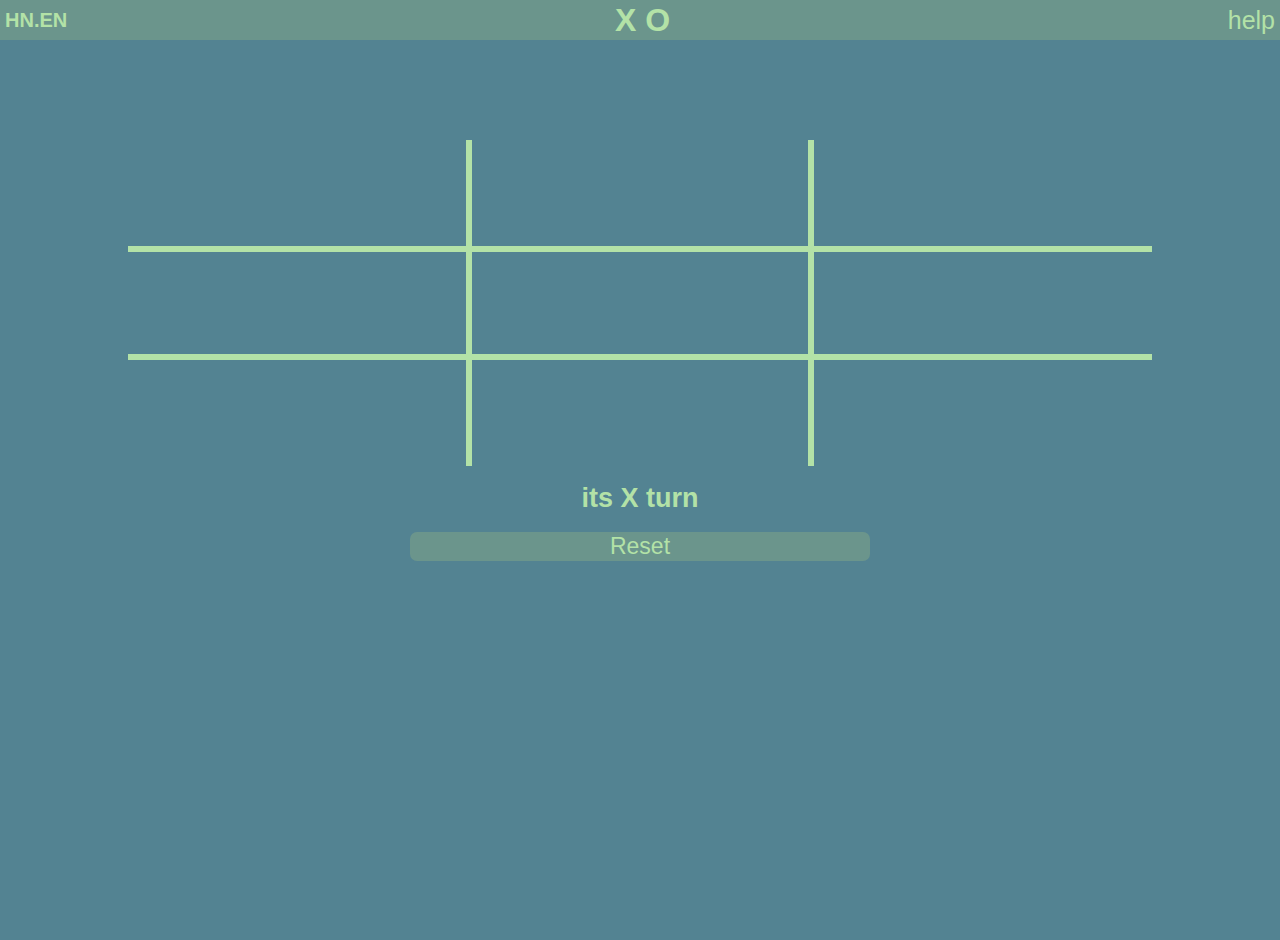
<file: index.html>
<!DOCTYPE html>
<html lang="en">
<head>
    <meta charset="UTF-8">
    <meta name="viewport" content="width=device-width, initial-scale=1.0">
    <link rel="icon" href="xo.jpg">
    <link rel="stylesheet" href="xo.css">
    <title>X,O game</title>
</head>
<body>
    <nav><h1 class="h1t">HN.EN</h1> <h1 class="hh">X O</h1><a href="https://t.me/hasanasa1">help</a></nav>
    <div class="allweb">
     <div class="allgame">
        <div  id="stop" class="stop"></div>
        <div class="squaregame">
         <div class="row1">
            <button onclick="clicks(id)" class="left1" id="1"></button><button class="left2" onclick="clicks(id)" id="2"></button><button class="left3" onclick="clicks(id)" class="right" id="3"></button>
         </div>
         <div class="row2">
            <button onclick="clicks(id)" class="left4" id="4"></button><button onclick="clicks(id)" id="5"></button><button onclick="clicks(id)" class="right" id="6"></button>
         </div>
         <div class="row3">
            <button onclick="clicks(id)" class="left7" id="7"></button><button class="left8" onclick="clicks(id)" id="8"></button><button class="left9" onclick="clicks(id)" class="right" id="9"></button>
         </div>
        </div>
        <div class="end">
        <h1 id="HT">its X turn</h1>
        <button id="btnend" onclick="R()" class="replay">Reset</button>
    </div>
   </div>
</div>
<script src="xo.js"></script>
</body>
</html>
</file>
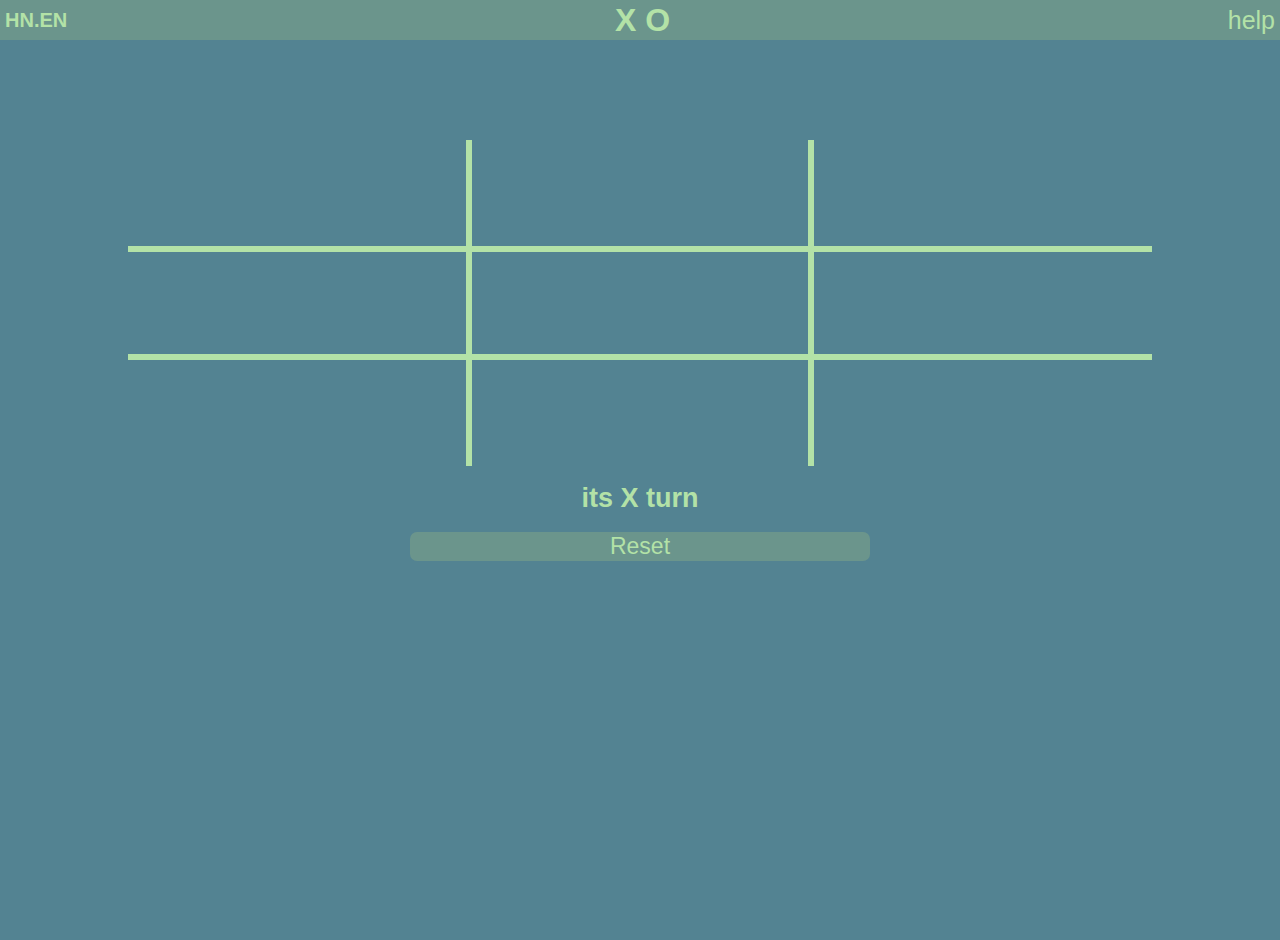
<file: X,O game.html>
<!DOCTYPE html>
<html lang="en">
<head>
    <meta charset="UTF-8">
    <meta name="viewport" content="width=device-width, initial-scale=1.0">
    <link rel="icon" href="xo.jpg">
    <link rel="stylesheet" href="xo.css">
    <title>X,O game</title>
</head>
<body>
    <nav><h1 class="h1t">HN.EN</h1> <h1 class="hh">X O</h1><a href="https://t.me/hasanasa1">help</a></nav>
    <div class="allweb">
     <div class="allgame">
        <div  id="stop" class="stop"></div>
        <div class="squaregame">
         <div class="row1">
            <button onclick="clicks(id)" class="left1" id="1"></button><button class="left2" onclick="clicks(id)" id="2"></button><button class="left3" onclick="clicks(id)" class="right" id="3"></button>
         </div>
         <div class="row2">
            <button onclick="clicks(id)" class="left4" id="4"></button><button onclick="clicks(id)" id="5"></button><button onclick="clicks(id)" class="right" id="6"></button>
         </div>
         <div class="row3">
            <button onclick="clicks(id)" class="left7" id="7"></button><button class="left8" onclick="clicks(id)" id="8"></button><button class="left9" onclick="clicks(id)" class="right" id="9"></button>
         </div>
        </div>
        <div class="end">
        <h1 id="HT">its X turn</h1>
        <button id="btnend" onclick="R()" class="replay">Reset</button>
    </div>
   </div>
</div>
<script src="xo.js"></script>
</body>
</html>
</file>
<file: xo.css>
*{
    font-family: sans-serif;
    text-decoration: none;
    color: #B3E2A7;
}
body{
background-color: #538392;
margin:0;
overflow: hidden;
}
nav{
display: flex;
text-align: center;
align-items: center;
justify-content: space-between;
background-color:#6b958c;
color: #000;
height: 40px;
width: 100%;
}
a{
font-size: 25px;
color: #B3E2A7;
}
.h1t{
font-size: 20px;
}
.h1t, nav a{
margin: 0px;
padding: 5px;
}
.hh{
padding-right: 10px;
}
.allweb{
width: 100%;
height: 100vh;
display: flex;
justify-content: center;
}
.row1,.row2,.row3{
display: flex;
}
.allgame{
z-index: 1;
position: absolute;
margin-top: 100px;
border-radius: 15px;
width: 80%;
height: 500px;
}
.left7,.left4,.left1{
border-left: none;
}
.left7,.left8,.left9{
border-bottom: none;
}
.left1,.left2,.left3{
border-top: none;
}
.right,.left3,.left9{
border-right: none;
}
button{
background-color:#538392 ;
z-index: 0;
border: solid #B3E2A7;
width: 100%;
height: 108.5px;
font-size: 40px;
}
.squaregame{
background-color: rgb(255, 255, 255);
width:100% ;
height: 65%;
}
.allgame h1{
text-align: center;

}
.end{
margin: 0;
display: flex;
flex-direction: column;
align-items: center;
}
.replay{
background-color:#6b958c;
border: none;
width: 45%;
height: 28.5px;
font-size: 23px;
border: none;
border-radius: 7px;
}
#HT{
padding: 0;
font-size: 27px;
}
.stop{
position: absolute;
z-index:3;
width: 100%;
height: 75%;
display: none;
}
.hh{
margin:5px;
}
</file>
